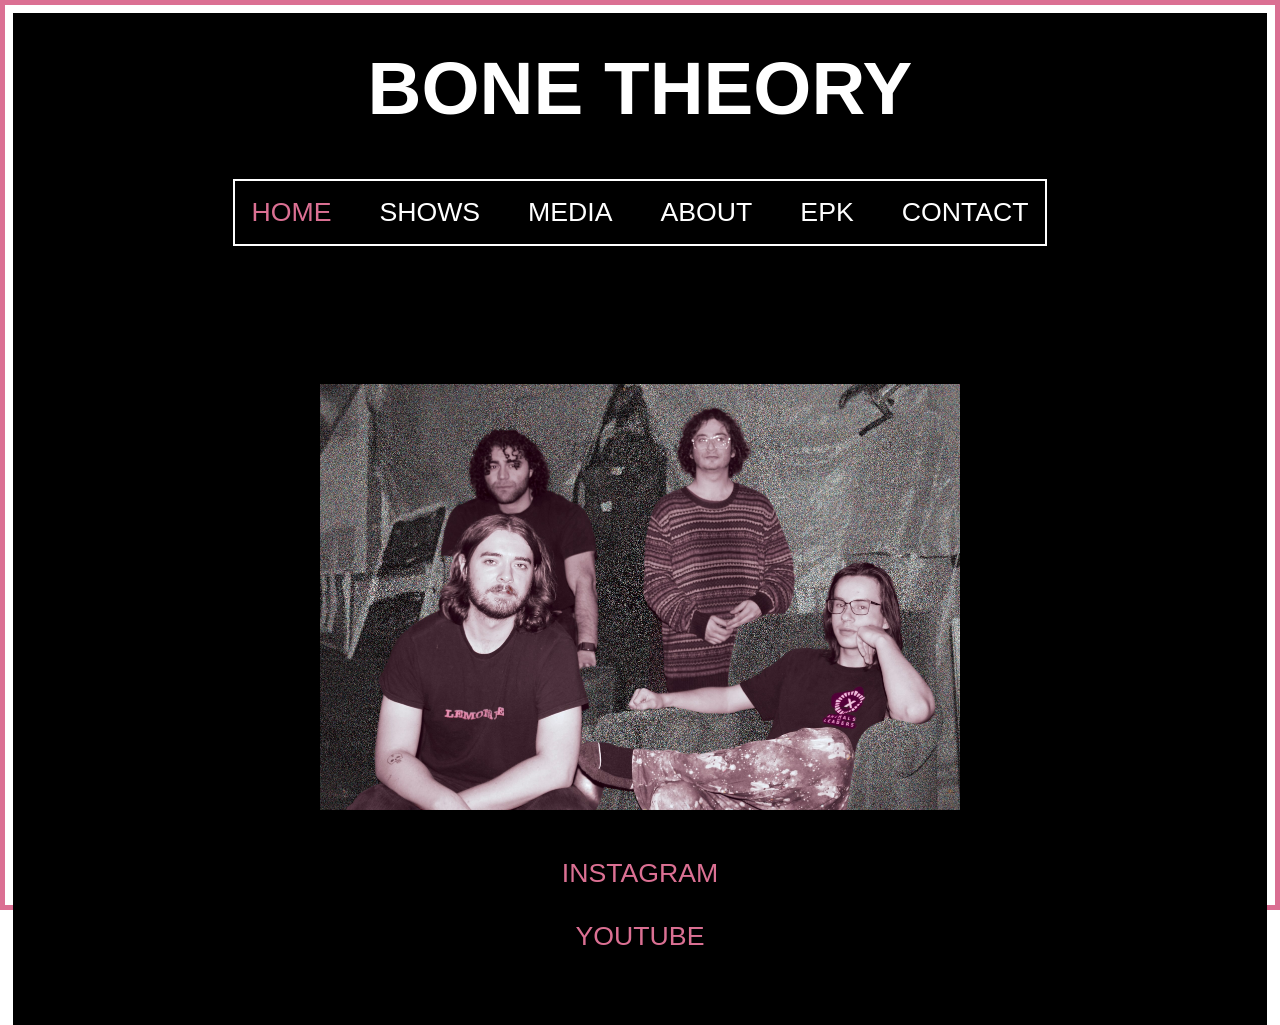
<file: Web/src/index.html>
<html>
    <head>
        <link rel="stylesheet" href="styles/index.css">
    </head>
    <body>
        <div class="main-container">
            <h1>BONE THEORY</h1>
            <nav>
                <a href="./" style="color: palevioletred;">HOME</a>
                <a href="./shows.html">SHOWS</a>
                <a href="./media.html">MEDIA</a>
                <a href="./about.html">ABOUT</a>
                <a href="./epk.html">EPK</a>
                <a href="./contact.html">CONTACT</a>
            </nav>
            <iframe style="border: 0; width: 30rem; height: 42px;" src="https://bandcamp.com/EmbeddedPlayer/track=2531954427/size=small/bgcol=333333/linkcol=fe7eaf/transparent=true/" seamless><a href="https://bonetheory.bandcamp.com/track/iron-flesh-primal-surface-session">IRON//FLESH (primal surface session) by Bone Theory</a></iframe>            
            <img class="index-bandpicture" src="assets/bone-theory.JPEG" alt="Bone Theory: Brian, Vince, Magpie, Ragnar">    
            <div class="media-links-container">
                <a href="https://www.instagram.com/bonetheoryband/" target="_blank">INSTAGRAM</a>
                <a href="https://www.youtube.com/@BoneTheoryBand" target="_blank">YOUTUBE</a>
            </div>
        </div>
    </body>
</html>
</file>
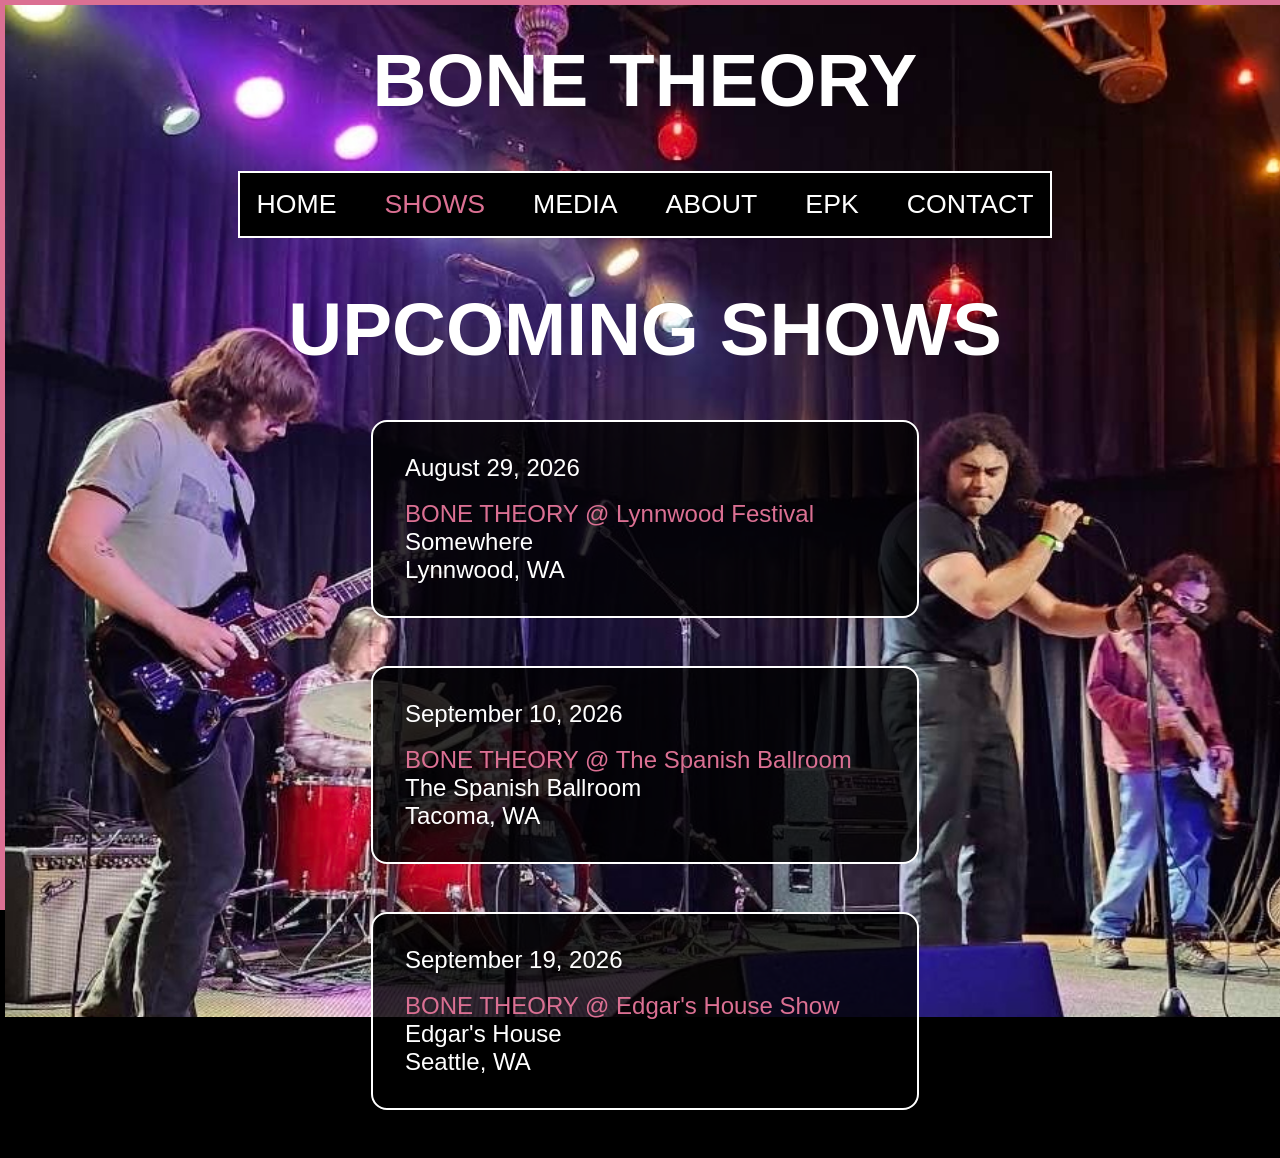
<file: shows.html>
<html>
    <head>
        <link rel="stylesheet" href="styles/index.css">
        <meta charset="UTF-8">
        <meta name="viewport" content="width=device-width">
        <title>Bone Theory</title>
    </head>
    <body>
        <div class="shows-main-container">
            <h1>BONE THEORY</h1>
            <nav>
                <a href="./index.html">HOME</a>
                <a href="./shows.html" style="color: palevioletred;">SHOWS</a>
                <a href="./media.html">MEDIA</a>
                <a href="./about.html">ABOUT</a>
                <a href="./epk.html">EPK</a>
                <a href="./contact.html">CONTACT</a>
            </nav>
            <div class="shows-container">
                <h1>UPCOMING SHOWS</h1>
                <div class="shows-grid">
                    <div class="shows-grid-item">
                        <p>August 29, 2026</p>
                        <br/>
                        <p style="color: palevioletred;">BONE THEORY @ Lynnwood Festival</p>
                        <p>Somewhere</p>
                        <p>Lynnwood, WA</p>
                    </div>
                    <div class="shows-grid-item">
                        <p>September 10, 2026</p>
                        <br/>
                        <p style="color: palevioletred;">BONE THEORY @ The Spanish Ballroom</p>
                        <p>The Spanish Ballroom</p>
                        <p>Tacoma, WA</p>
                    </div>
                    <div class="shows-grid-item">
                        <p>September 19, 2026</p>
                        <br/>
                        <p style="color: palevioletred;">BONE THEORY @ Edgar's House Show</p>
                        <p>Edgar's House</p>
                        <p>Seattle, WA</p>
                    </div>
                </div>
            </div>
        </div>
    </body>
</html>
</file>
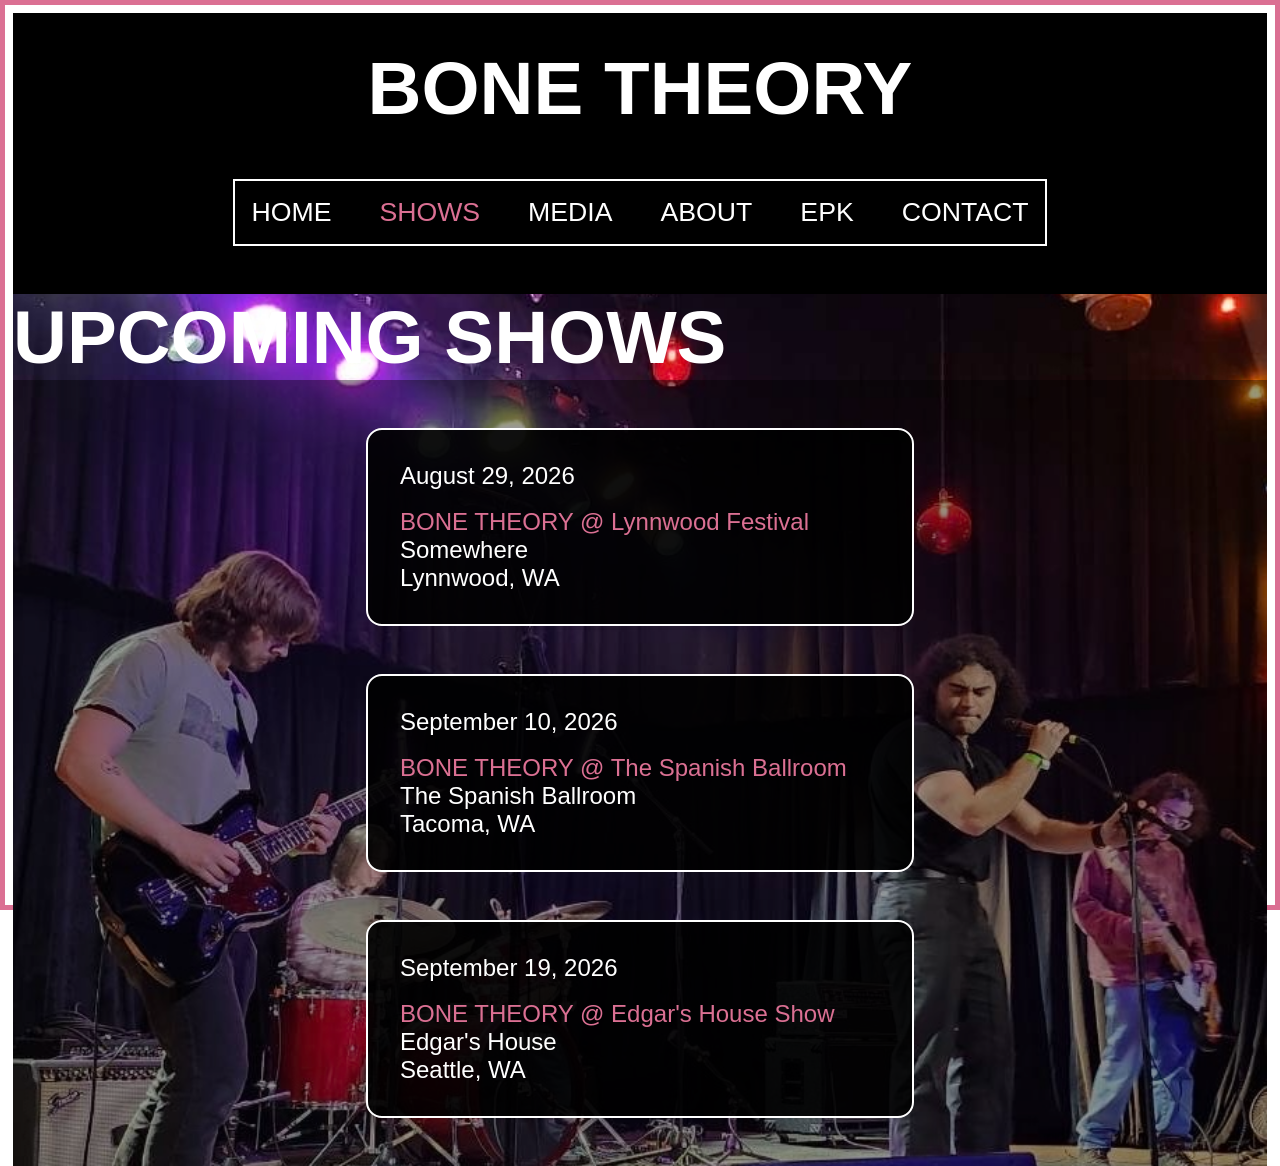
<file: Web/src/shows.html>
<html>
    <head>
        <link rel="stylesheet" href="styles/index.css">
    </head>
    <body>
        <div class="main-container">
            <h1>BONE THEORY</h1>
            <nav>
                <a href="./">HOME</a>
                <a href="./shows.html" style="color: palevioletred;">SHOWS</a>
                <a href="./media.html">MEDIA</a>
                <a href="./about.html">ABOUT</a>
                <a href="./epk.html">EPK</a>
                <a href="./contact.html">CONTACT</a>
            </nav>
            <div class="shows-container">
                <h1>UPCOMING SHOWS</h1>
                <div class="shows-grid">
                    <div class="shows-grid-item">
                        <p>August 29, 2026</p>
                        <br/>
                        <p style="color: palevioletred;">BONE THEORY @ Lynnwood Festival</p>
                        <p>Somewhere</p>
                        <p>Lynnwood, WA</p>
                    </div>
                    <div class="shows-grid-item">
                        <p>September 10, 2026</p>
                        <br/>
                        <p style="color: palevioletred;">BONE THEORY @ The Spanish Ballroom</p>
                        <p>The Spanish Ballroom</p>
                        <p>Tacoma, WA</p>
                    </div>
                    <div class="shows-grid-item">
                        <p>September 19, 2026</p>
                        <br/>
                        <p style="color: palevioletred;">BONE THEORY @ Edgar's House Show</p>
                        <p>Edgar's House</p>
                        <p>Seattle, WA</p>
                    </div>
                </div>
            </div>
        </div>
    </body>
</html>
</file>
<file: Web/src/styles/index.css>
html {
    border: 5px palevioletred solid;
    height: 100%;
    min-height: max-content;
}

body {
    height: 100%;
    min-height: max-content;
}

p {
    margin: 0;
    padding: 0;
    color: white;
    font-family: 'Franklin Gothic Medium', 'Arial Narrow', Arial, sans-serif;
    font-size: 14pt;
}

.main-container {
    padding: 0;
    padding-top: 2rem;
    padding-bottom: 5rem;
    height: auto;
    width: 100%;
    background-color: black;
    display: flex;
    flex-direction: column;
    align-items: center;
    height: 100%;
    min-height: max-content;
    justify-content: start;
    gap: 3rem;
    margin: 0;
}

nav {
    border: 2px solid white;
    display: flex;
    gap: 3rem;
    padding: 1rem;
}

a {
    color: palevioletred;
    font-size: 20pt;
    font-family: 'Franklin Gothic Medium', 'Arial Narrow', Arial, sans-serif;
    text-decoration: none;
}

nav a {
    color: white;
    font-size: 20pt;
    font-family: 'Franklin Gothic Medium', 'Arial Narrow', Arial, sans-serif;
    text-decoration: none;
}

a:hover {
    color: mediumpurple;
}

h1 {
    padding: 0;
    margin: 0;
    color: white;
    font-size: 56pt;
    font-family: 'Franklin Gothic Medium', 'Arial Narrow', Arial, sans-serif;
}

.index-bandpicture {
    width: 50vw;
    height: auto;
}

.columns-container {
    padding: 2rem;
    display: flex;
    flex-direction: row;
    gap: 2rem;
    border: 2px white solid;
}

.media-image {
    width: 30rem;
    height: 50rem;
    object-fit: cover;
}

.about-container {
    padding-top: 3rem;
    display: flex;
    flex-direction: column;
    justify-content: start;
    align-items: center;
    width: 70vw;
    height: 50vw;
    background-image: url("../assets/band.JPG");
    background-size: cover;
    background-position: center;
    background-repeat: no-repeat;
}

.about-textcontainer {
    display: flex;
    flex-direction: column;
    justify-content: start;
    align-items: start;
    padding: 1rem;
    background-color: rgba(0, 0, 0, .7);
    border: 2px solid white;
    border-radius: 1rem;
    max-width: 30vw;
}

.media-links-container {
    display: flex;
    flex-direction: column;
    align-items: center;
    gap: 2rem;
}

.shows-container {
    display: flex;
    flex-direction: column;
    width: 100%;
    background-image: url("../assets/band-spanish.jpg");
    background-size: cover;
    background-position: center;
    background-repeat: no-repeat;
}

.shows-grid {
    width: 100%;
    height: 100%;
    padding-top: 3rem;
    padding-bottom: 3rem;
    display: flex;
    flex-direction: column;
    justify-content: start;
    align-items: center;
    gap: 3rem;
    background-color: rgba(0, 0, 0, .4);
}

.shows-grid-item {
    display: flex;
    flex-direction: column;
    justify-content: start;
    align-items: start;
    padding: 2rem;
    background-color: rgba(0, 0, 0, .9);
    border: 2px solid white;
    border-radius: 1rem;
    min-width: 30rem;
}

.shows-grid-item p {
    margin: 0;
    padding: 0;
    color: white;
    font-family: 'Franklin Gothic Medium', 'Arial Narrow', Arial, sans-serif;
    font-size: 18pt;
}
</file>
<file: styles/index.css>
html {
    border: 5px palevioletred solid;
    height: 100dvh;
    width: 100dvw;
    min-height: max-content;
    min-width: max-content;
    margin: 0;
    padding: 0;
    background-color: black;
}

body {
    min-height: max-content;
    min-width: max-content;
    margin: 0;
    padding: 0;
}

p {
    margin: 0;
    padding: 0;
    color: white;
    font-family: 'Franklin Gothic Medium', 'Arial Narrow', Arial, sans-serif;
    font-size: 14pt;
}

.index-main-container {
    padding: 0;
    padding-top: 2rem;
    padding-bottom: 5rem;
    height: 100%;
    width: 100%;
    background-color: black;
    display: flex;
    flex-direction: column;
    align-items: center;
    min-height: max-content;
    justify-content: start;
    gap: 3rem;
    margin: 0;
    background-image: url("../assets/band.JPG");
    background-size: cover;
    background-position: center;
    background-repeat: repeat;
}

.shows-main-container {
    padding: 0;
    padding-top: 2rem;
    padding-bottom: 5rem;
    height: 100%;
    width: 100%;
    background-color: black;
    display: flex;
    flex-direction: column;
    align-items: center;
    min-height: max-content;
    justify-content: start;
    gap: 3rem;
    margin: 0;
    background-image: url("../assets/band-spanish.jpg");
    background-size: cover;
    background-position: center;
    background-repeat: repeat;
}

nav {
    border: 2px solid white;
    display: flex;
    gap: 3rem;
    padding: 1rem;
    background-color: black;
}

a {
    color: palevioletred;
    font-size: 20pt;
    font-family: 'Franklin Gothic Medium', 'Arial Narrow', Arial, sans-serif;
    text-decoration: none;
}

nav a {
    color: white;
    font-size: 20pt;
    font-family: 'Franklin Gothic Medium', 'Arial Narrow', Arial, sans-serif;
    text-decoration: none;
}

a:hover {
    color: mediumpurple;
}

h1 {
    padding: 0;
    margin: 0;
    color: white;
    font-size: 56pt;
    font-family: 'Franklin Gothic Medium', 'Arial Narrow', Arial, sans-serif;
}

.index-bandpicture {
    width: 40rem;
    height: auto;
}

.columns-container {
    background-color: black;
    padding: 2rem;
    display: flex;
    flex-direction: row;
    gap: 2rem;
    border: 2px white solid;
}

.media-image {
    width: 30rem;
    height: 50rem;
    object-fit: cover;
}

.about-container {
    padding-top: 3rem;
    display: flex;
    flex-direction: column;
    justify-content: center;
    align-items: center;
    width: 70rem;
    height: 100%;
    background-image: url("../assets/bone-theory.JPEG");
    background-size: cover;
    background-position: center;
    background-repeat: no-repeat;
}

.about-textcontainer {
    display: flex;
    flex-direction: column;
    justify-content: start;
    align-items: start;
    padding: 1rem;
    background-color: rgba(0, 0, 0, .7);
    border: 2px solid white;
    border-radius: 1rem;
    max-width: 50%;
}

.media-links-container {
    display: flex;
    flex-direction: column;
    align-items: center;
    gap: 1rem;
    background-color: black;
    min-width: min-content;
    padding: 1rem;
    border: 2px solid white;
    border-radius: 1rem;
}

.shows-container {
    display: flex;
    flex-direction: column;
    justify-content: center;
    align-items: center;
    width: 100%;
    min-height: max-content;
    height: 100%;
}

.shows-grid {
    width: 100%;
    height: 100%;
    padding-top: 3rem;
    padding-bottom: 3rem;
    display: flex;
    flex-direction: column;
    justify-content: start;
    align-items: center;
    gap: 3rem;
}

.shows-grid-item {
    display: flex;
    flex-direction: column;
    justify-content: start;
    align-items: start;
    padding: 2rem;
    background-color: rgba(0, 0, 0, .8);
    border: 2px solid white;
    border-radius: 1rem;
    min-width: 30rem;
}

.shows-grid-item p {
    margin: 0;
    padding: 0;
    color: white;
    font-family: 'Franklin Gothic Medium', 'Arial Narrow', Arial, sans-serif;
    font-size: 18pt;
}
</file>
